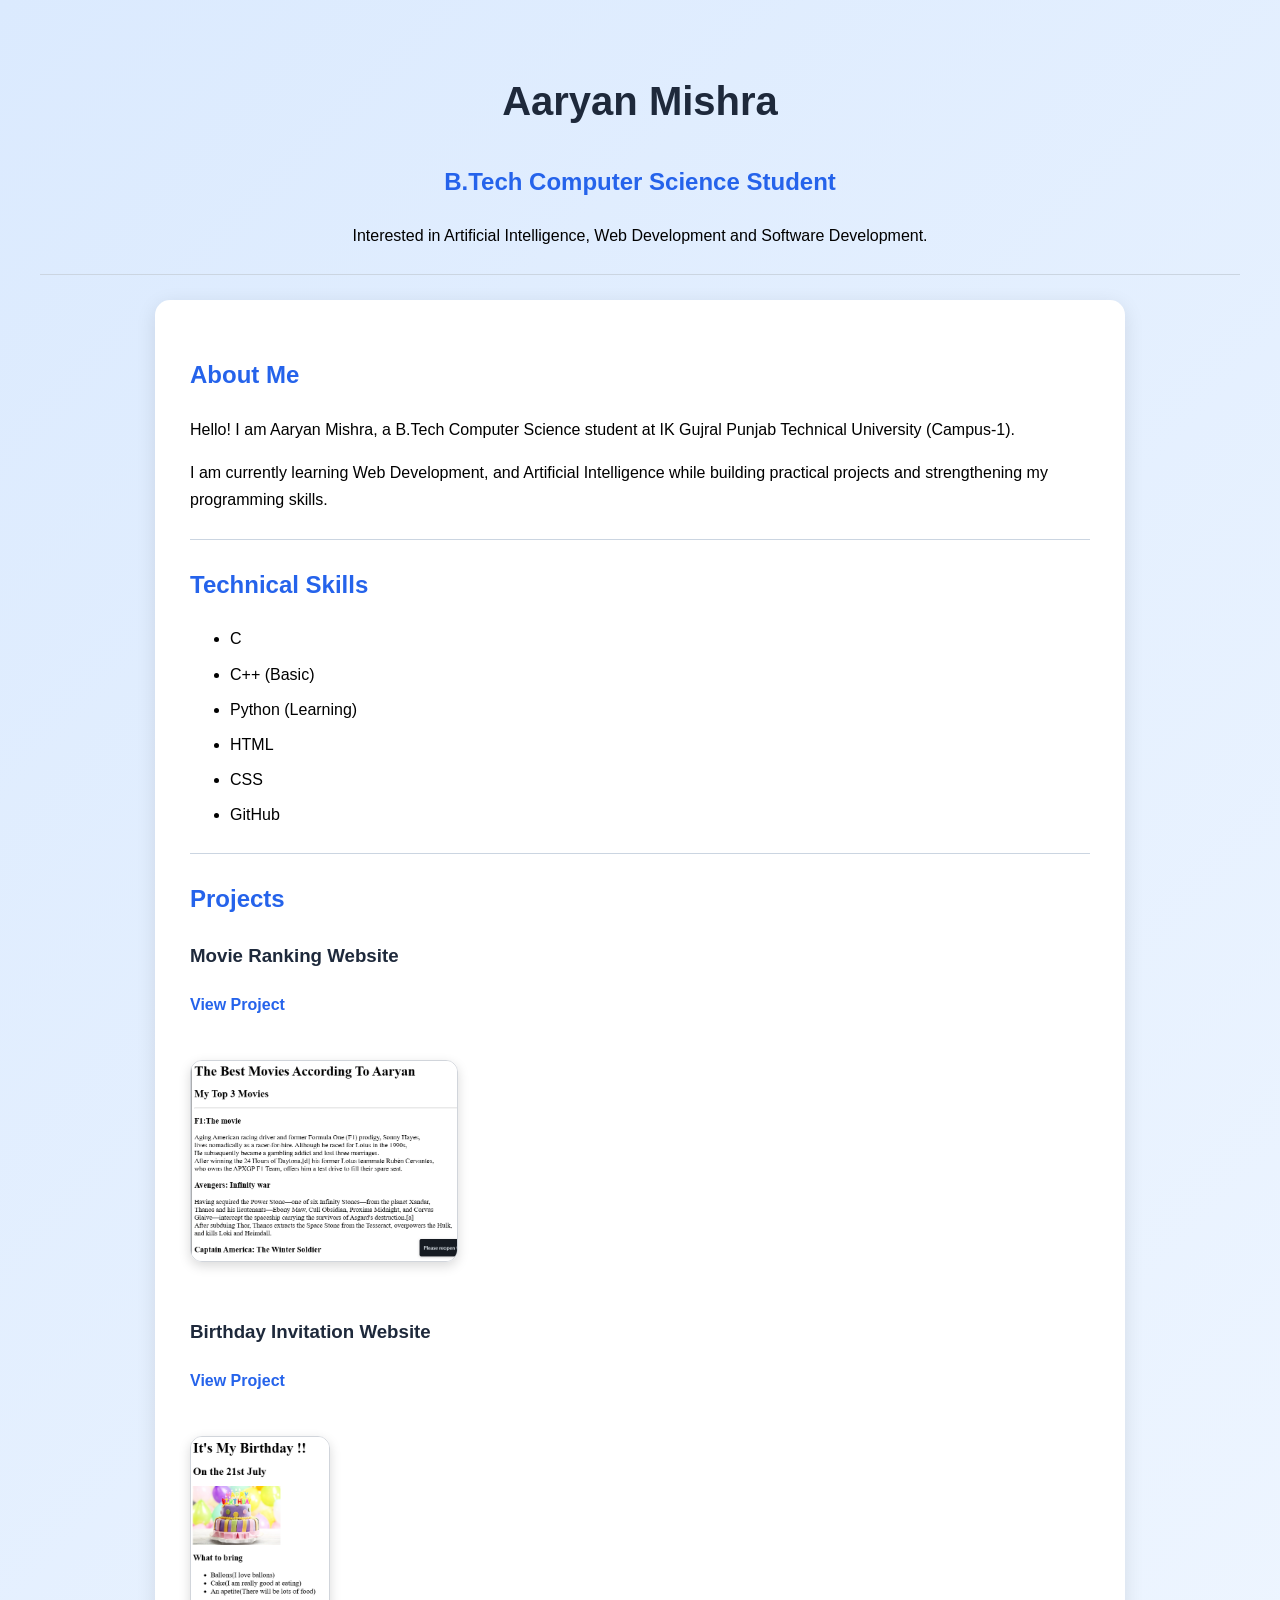
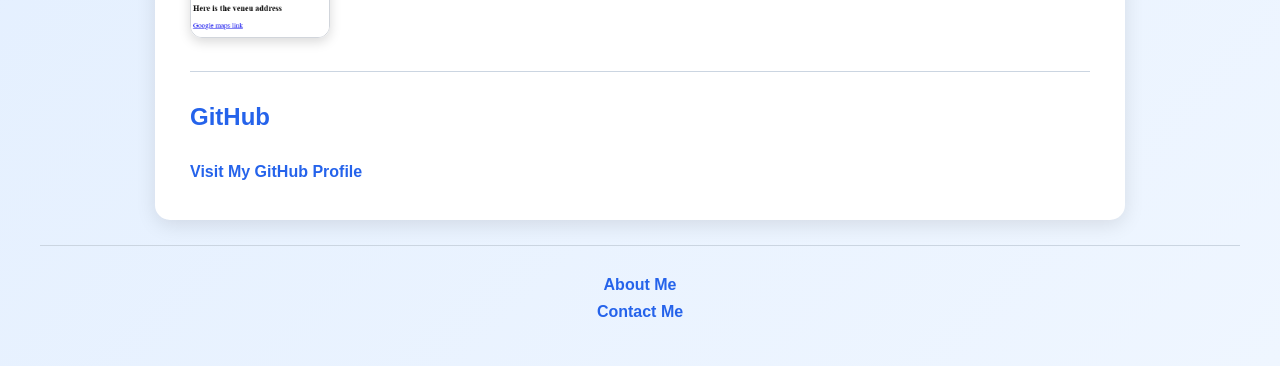
<file: index.html>
<!DOCTYPE html>
<html lang="en">
    <head>
        <meta charset="UTF-8"/>
        <meta name="viewport" content="width=device-width, initial-scale=1.0"/>
        <title>Aaryan's Portfolio</title>
        <link rel="stylesheet" href="style.css">
    </head>
    <body>

    <header>
        <h1>Aaryan Mishra</h1>

        <h2>B.Tech Computer Science Student</h2>

        <p>
            Interested in Artificial Intelligence,
            Web Development and Software Development.
        </p>

        <hr/>
    </header>

    <main>

        <h2>About Me</h2>

        <p>
            Hello! I am Aaryan Mishra, a B.Tech Computer Science student
            at IK Gujral Punjab Technical University (Campus-1).
        </p>

        <p>
            I am currently learning  Web Development,
            and Artificial Intelligence while building practical
            projects and strengthening my programming skills.
        </p>

        <hr/>

        <h2>Technical Skills</h2>

        <ul>
            <li>C</li>
            <li>C++ (Basic)</li>
            <li>Python (Learning)</li>
            <li>HTML</li>
            <li>CSS</li>
            <li>GitHub</li>
        </ul>

        <hr/>

        <h2>Projects</h2>

        <h3>Movie Ranking Website</h3>

        <a href="./Public/movie.html">
            View Project
        </a>

        <br/><br/>

        <img src="./Asserts/Images/Movie_sc.png"
             alt="Movie project screenshot"
             height="200"/>

        <br/><br/>

        <h3>Birthday Invitation Website</h3>

        <a href="./Public/Birthday.html">
            View Project
        </a>

        <br/><br/>

        <img src="./Asserts/Images/Birthday_sc.png"
             alt="Birthday project screenshot"
             height="200"/>

        <hr/>

        <h2>GitHub</h2>

        <a href="https://github.com/Aaryan4code">
            Visit My GitHub Profile
        </a>

    </main>

    <hr/>

    <footer>

        <a href="./Public/About.html">About Me</a>

        <br/>

        <a href="./Public/Contact.html">Contact Me</a>

    </footer>

</body>
</html>
</file>
<file: style.css>
body {
    font-family: Arial, sans-serif;
    background: linear-gradient(135deg, #dbeafe, #eff6ff);
    margin: 0;
    padding: 40px;
    line-height: 1.7;
}

main {
    max-width: 900px;
    margin: auto;
    background-color: white;
    padding: 35px;
    border-radius: 15px;
    box-shadow: 0 5px 20px rgba(0,0,0,0.1);
}

header {
    text-align: center;
}

h1 {
    color: #1e293b;
    font-size: 2.5rem;
}

h2 {
    color: #2563eb;
}

h3 {
    color: #1e293b;
}

hr {
    border: none;
    height: 1px;
    background-color: #cbd5e1;
    margin: 25px 0;
}

a {
    color: #2563eb;
    text-decoration: none;
    font-weight: bold;
}

a:hover {
    color: #1d4ed8;
    text-decoration: underline;
}

img {
    border-radius: 12px;
    border: 1px solid #d1d5db;
    box-shadow: 0 4px 12px rgba(0,0,0,0.15);
    transition: transform 0.3s ease, box-shadow 0.3s ease;
    margin-top: 15px;
}

img:hover {
    transform: scale(1.05);
    box-shadow: 0 10px 25px rgba(37,99,235,0.35);
}

ul li {
    margin-bottom: 8px;
}

footer {
    text-align: center;
    margin-top: 25px;
}
</file>
